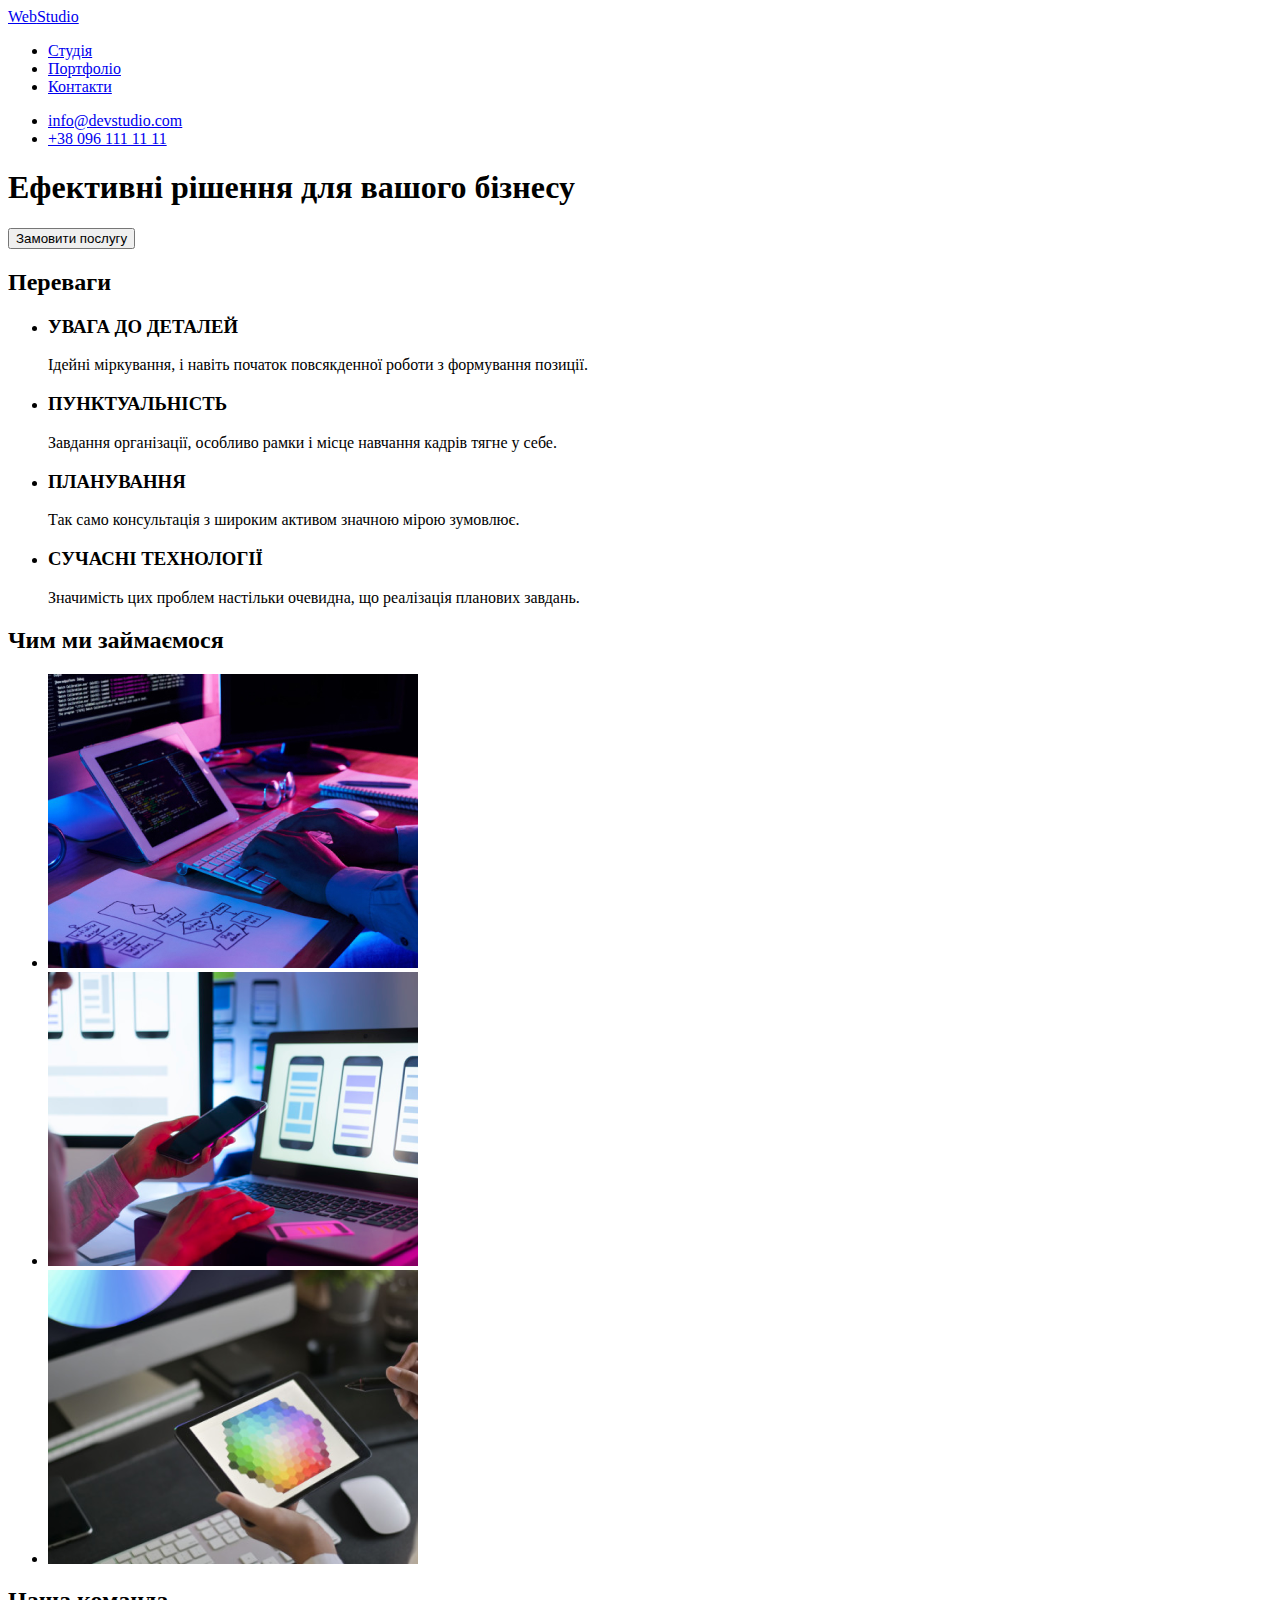
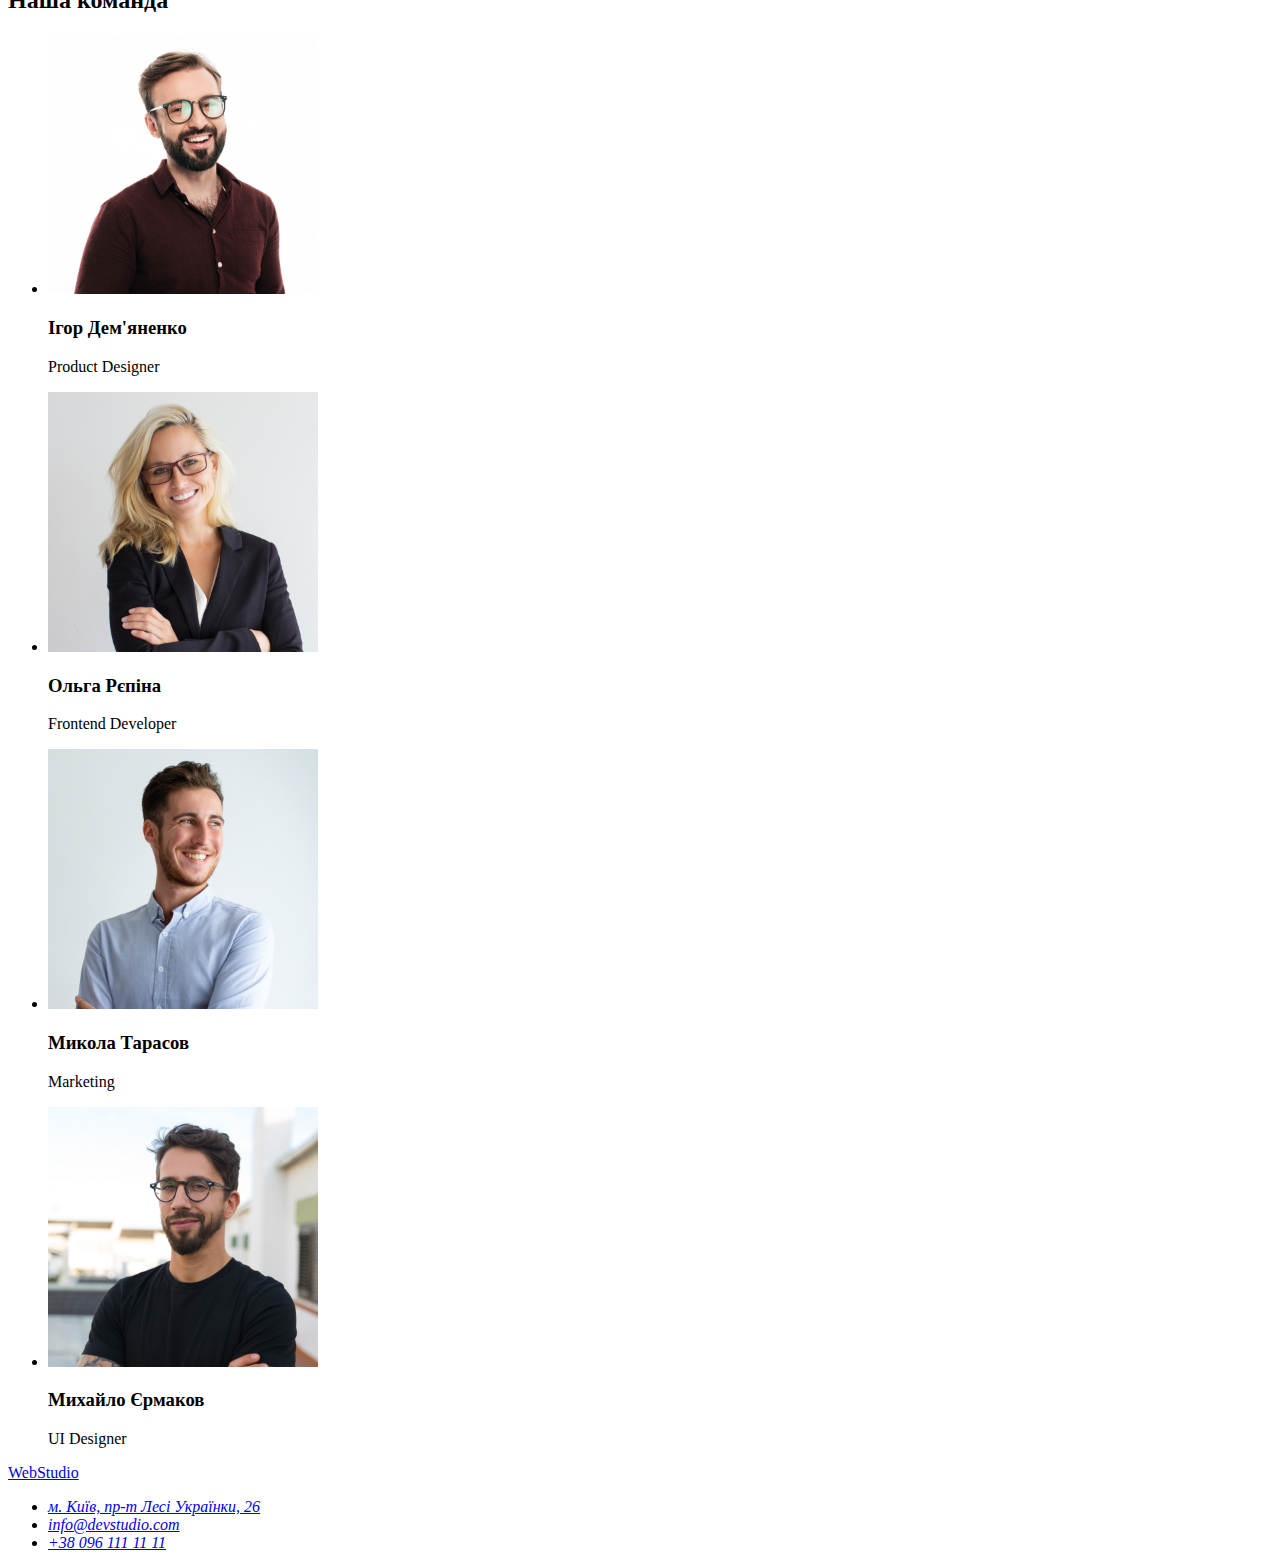
<file: HW-6/index.html>
<!DOCTYPE html>
<html lang="en">
<head>
    <meta charset="UTF-8">
    <meta name="viewport" content="width=device-width, initial-scale=1.0">
    <title>Webstudio</title>
</head>
<body>
   <header>
    <a href="#" class="#">Web<span>Studio</span></a>
    <nav>
        <ul>
            <li>
                <a href="#">Студія</a>
            </li>
            <li>
                <a href="#">Портфоліо</a>
            </li>
            <li>
                <a href="#">Контакти</a>
            </li>
        </ul>
        <ul>
            <li>
                <a href="mailto:info@devstudio.com">info@devstudio.com</a>
            </li>
            <li>
                <a href="tel:+380961111111">+38 096 111 11 11</a>
            </li>
        </ul>
    </nav>
   </header>
   <main>
    <section>
      <h1>Ефективні рішення для вашого бізнесу</h1>
      <button type="button">Замовити послугу</button>
    </section>
    <section>
        <h2>Переваги</h2>
        <ul>
            <li>
                <h3>УВАГА ДО ДЕТАЛЕЙ</h3>
                <p>Ідейні міркування, і навіть початок повсякденної роботи з формування позиції.</p>
            </li>
            <li>
                <h3>ПУНКТУАЛЬНІСТЬ</h3>
                <p>Завдання організації, особливо рамки і місце навчання кадрів тягне у себе.</p>
            </li>
            <li>
                <h3>ПЛАНУВАННЯ</h3>
                <p>Так само консультація з широким активом значною мірою зумовлює.</p>
            </li>
            <li>
                <h3>СУЧАСНІ ТЕХНОЛОГІЇ</h3>
                <p>Значимість цих проблем настільки очевидна, що реалізація планових завдань.</p>
            </li>
        </ul>
    </section>
    <section>
        <h2>Чим ми займаємося</h2>
        <ul>
            <li>
        <img src="./pitcures/Головна/box 1.jpg" width="370">
    </li>
    <li>
        <img src="./pitcures/Головна/box 2.png" width="370">
    </li>
    <li>
        <img src="./pitcures/Головна/box 3.png" width="370">
    </li>
    </ul>
    </section>
        <h2>Наша команда</h2>
        <ul>
            <li>
                <img src="./pitcures/Головна/Ігор Дем'яненко.jpg" width="270">
                <h3>Ігор Дем'яненко</h3>
                <p>Product Designer</p>
            </li>
            <li>
                <img src="./pitcures/Головна/Ольга Рєпіна.jpg" width="270">
                <h3>Ольга Рєпіна</h3>
                <p>Frontend Developer</p>
            </li>
            <li>
                <img src="./pitcures/Головна/Микола Тарасов.jpg" width="270">
                <h3>Микола Тарасов</h3>
                <p>Marketing</p>
            </li>
            <li>
                <img src="./pitcures/Головна/Михайло Єрмаков.jpg" width="270">
                <h3>Михайло Єрмаков</h3>
                <p>UI Designer</p>
            </li>
        </ul>
    </section>
   </main>
   <footer>
        <a href="#" class="#">Web<span>Studio</span></a>
    <address>
        <ul>
            <li>
                <a href="#">м. Київ, пр-т Лесі Українки, 26</a>
            </li>
            <li>
                <a href="#">info@devstudio.com</a>
            </li>
            <li>
                <a href="#">+38 096 111 11 11</a>
            </li>
        </ul>
    </address>
   </footer>
</body>
</html>
</file>
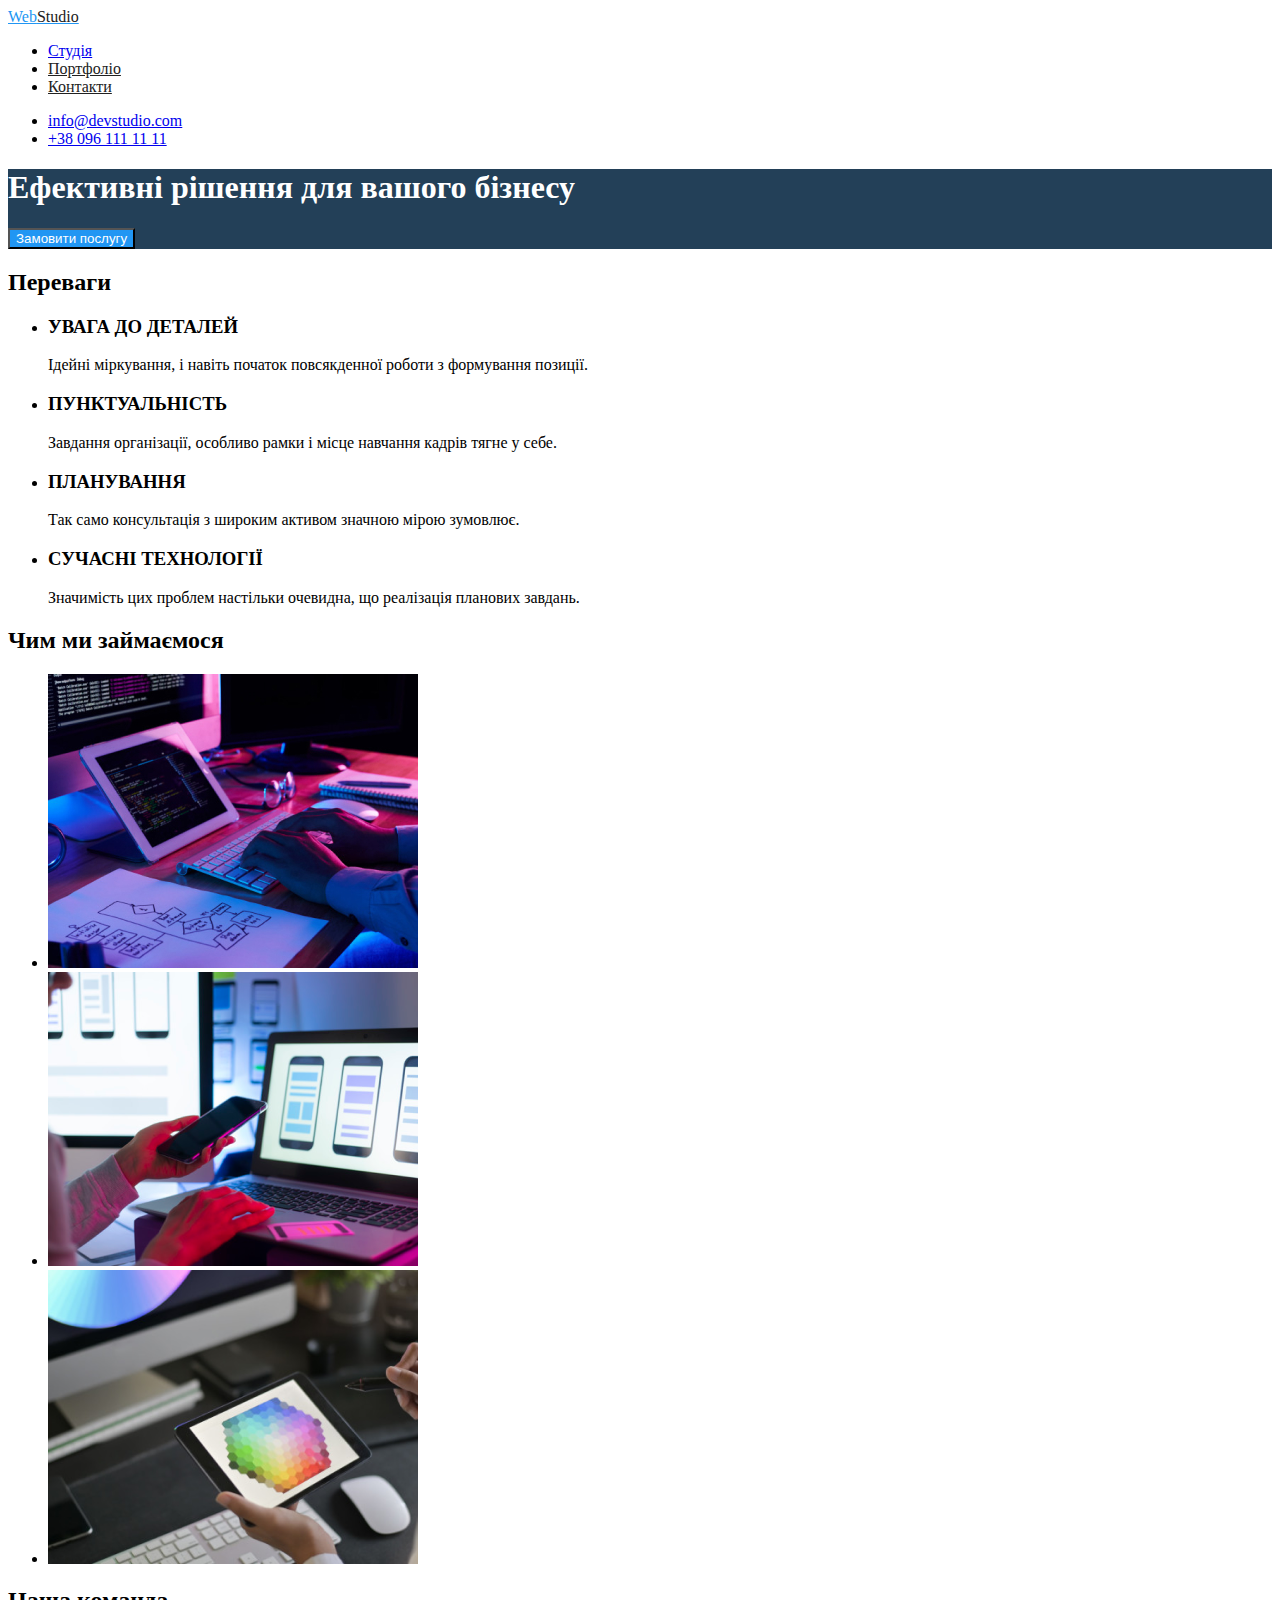
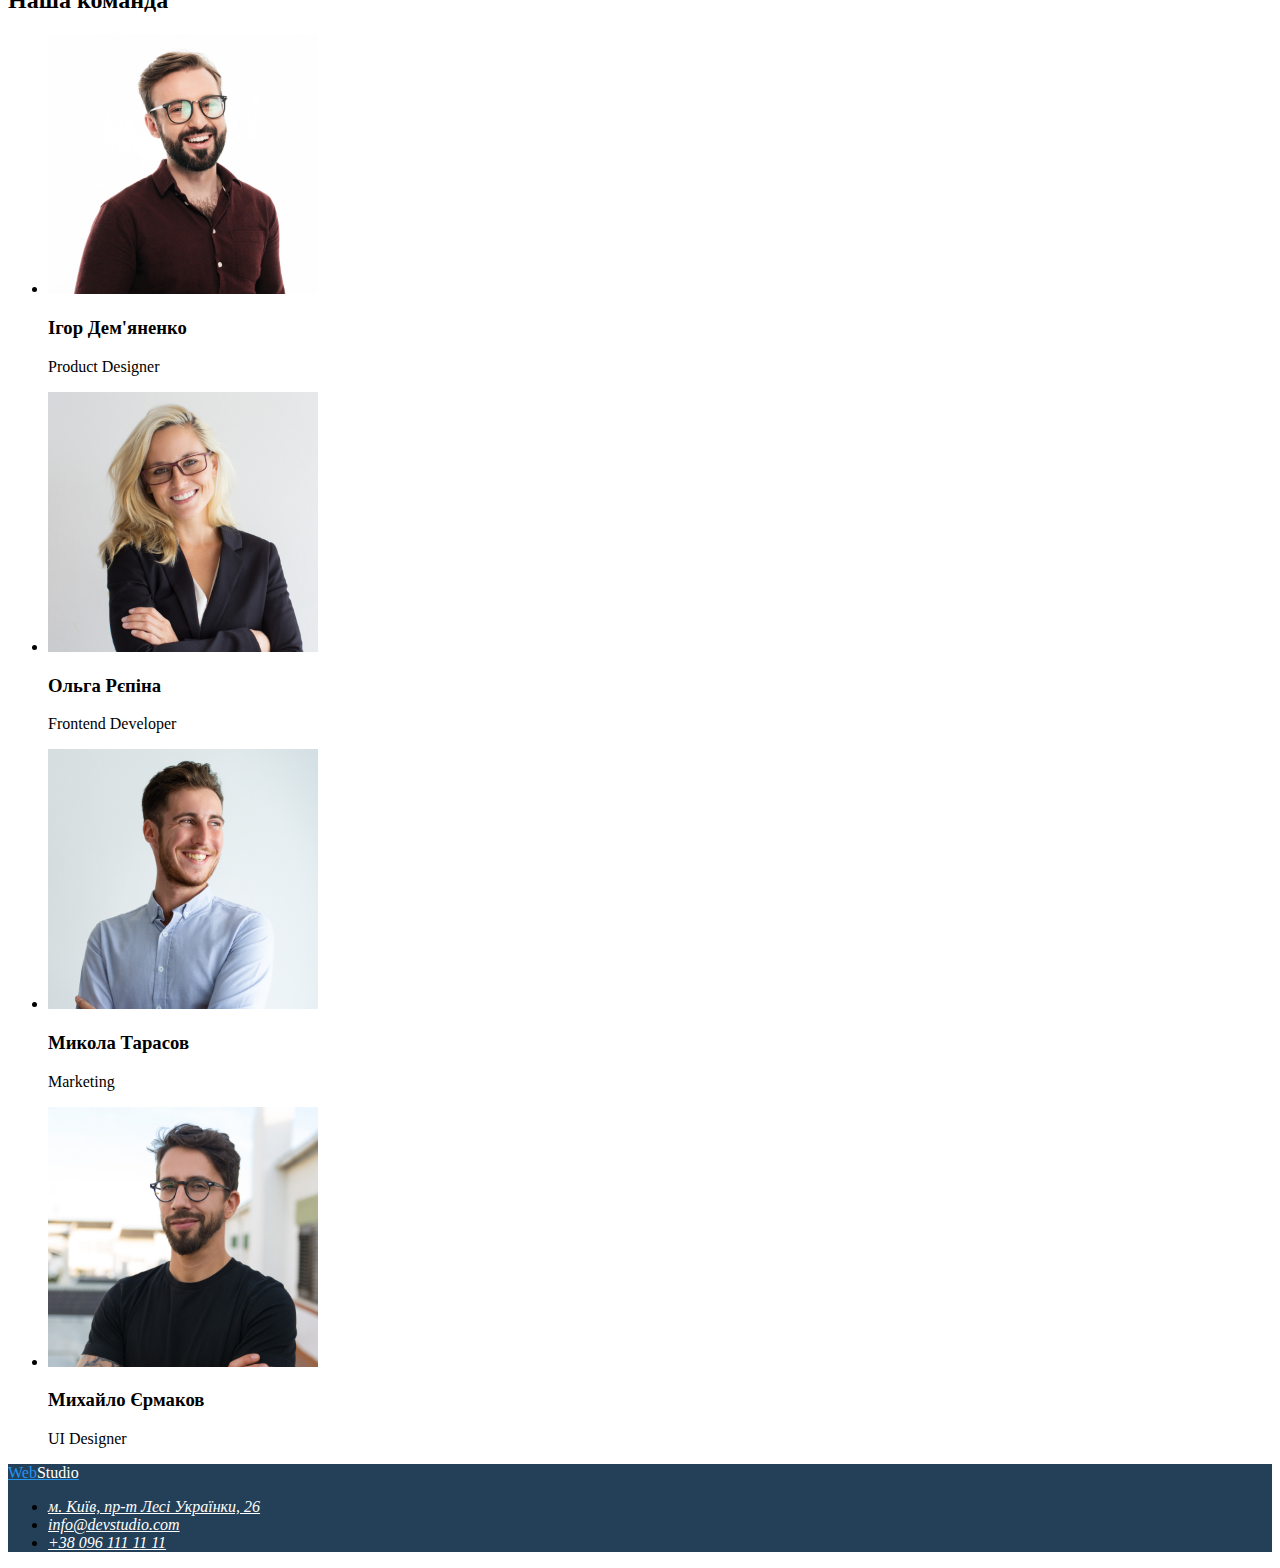
<file: 7/2 завдання/index.html>
<!DOCTYPE html>
<html lang="en">
<head>
    <meta charset="UTF-8">
    <meta name="viewport" content="width=device-width, initial-scale=1.0">
    <title>Webstudio</title>
    <link rel="stylesheet" href="css/style.css">
</head>
<body>
   <header>
    <a href="#" class="logo">Web<span class="logo-span">Studio</span></a>
    <nav>
        <ul>
            <li>
                <a href="#" class="Studio">Студія</a>
            </li>
            <li>
                <a href="#" class="Portfolio-Contacts">Портфоліо</a>
            </li>
            <li>
                <a href="#" class="Portfolio-Contacts">Контакти</a>
            </li>
        </ul>
        <ul>
            <li>
                <a href="mailto:info@devstudio.com">info@devstudio.com</a>
            </li>
            <li>
                <a href="tel:+380961111111">+38 096 111 11 11</a>
            </li>
        </ul>
    </nav>
   </header>
   <main>
    <section class="cap">
      <h1>Ефективні рішення для вашого бізнесу</h1>
      <button type="button" class="service">Замовити послугу</button>
    </section>
    <section>
        <h2>Переваги</h2>
        <ul>
            <li>
                <h3>УВАГА ДО ДЕТАЛЕЙ</h3>
                <p>Ідейні міркування, і навіть початок повсякденної роботи з формування позиції.</p>
            </li>
            <li>
                <h3>ПУНКТУАЛЬНІСТЬ</h3>
                <p>Завдання організації, особливо рамки і місце навчання кадрів тягне у себе.</p>
            </li>
            <li>
                <h3>ПЛАНУВАННЯ</h3>
                <p>Так само консультація з широким активом значною мірою зумовлює.</p>
            </li>
            <li>
                <h3>СУЧАСНІ ТЕХНОЛОГІЇ</h3>
                <p>Значимість цих проблем настільки очевидна, що реалізація планових завдань.</p>
            </li>
        </ul>
    </section>
    <section>
        <h2>Чим ми займаємося</h2>
        <ul>
            <li>
        <img src="./pitcures/Головна/box 1.jpg" width="370">
    </li>
    <li>
        <img src="./pitcures/Головна/box 2.png" width="370">
    </li>
    <li>
        <img src="./pitcures/Головна/box 3.png" width="370">
    </li>
    </ul>
    </section>
        <h2>Наша команда</h2>
        <ul>
            <li>
                <img src="./pitcures/Головна/Ігор Дем'яненко.jpg" width="270">
                <h3>Ігор Дем'яненко</h3>
                <p>Product Designer</p>
            </li>
            <li>
                <img src="./pitcures/Головна/Ольга Рєпіна.jpg" width="270">
                <h3>Ольга Рєпіна</h3>
                <p>Frontend Developer</p>
            </li>
            <li>
                <img src="./pitcures/Головна/Микола Тарасов.jpg" width="270">
                <h3>Микола Тарасов</h3>
                <p>Marketing</p>
            </li>
            <li>
                <img src="./pitcures/Головна/Михайло Єрмаков.jpg" width="270">
                <h3>Михайло Єрмаков</h3>
                <p>UI Designer</p>
            </li>
        </ul>
    </section>
   </main>
   <footer class="basement">
        <a href="#" class="logo">Web<span class="logo-basement">Studio</span></a>
    <address>
        <ul>
            <li>
                <a href="#" class="logo-basement">м. Київ, пр-т Лесі Українки, 26</a>
            </li>
            <li>
                <a href="#" class="logo-basement">info@devstudio.com</a>
            </li>
            <li>
                <a href="#" class="logo-basement">+38 096 111 11 11</a>
            </li>
        </ul>
    </address>
   </footer>
</body>
</html>
</file>
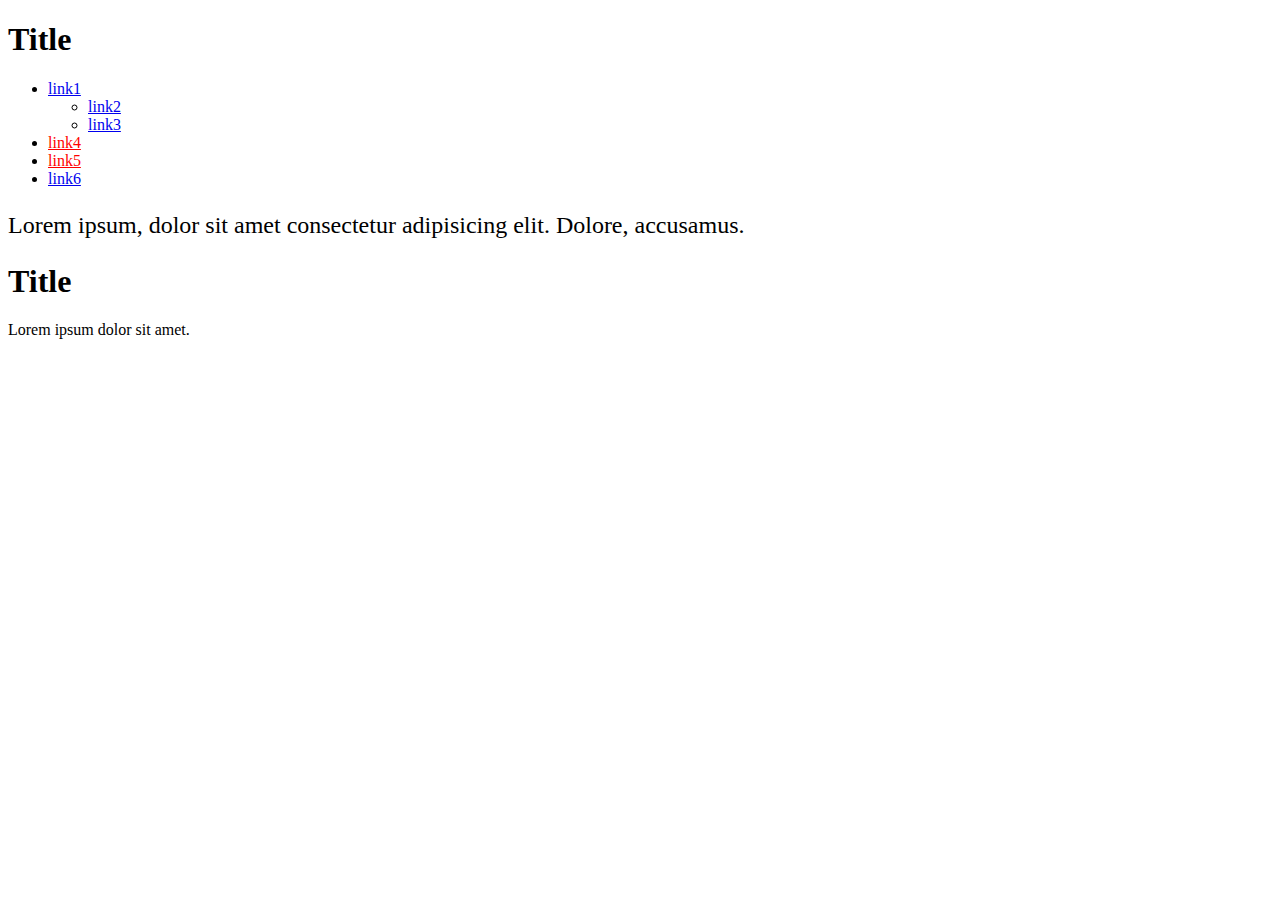
<file: 7/HW-7/index.html>
<!DOCTYPE html>
<html lang="en">
<head>
  <meta charset="UTF-8">
  <meta name="viewport" content="width=device-width, initial-scale=1.0">
  <title>Document</title>
  <link rel="stylesheet" href="css/style.css">
</head>
<body>
  <div class="holder">
    <h1>Title</h1>
    <ul class="list">
      <li>
        <a href="#">link1</a>
        <ul>
          <li>
            <a href="#">link2</a>
          </li>
          <li>
            <a href="#">link3</a>
          </li>
        </ul>
      </li>
      <li>
        <a href="https://www.youtube.com/" class="https">link4</a>
      </li>
      <li>
        <a href="https://validator.w3.org/" class="https">link5</a>
      </li>
      <li>
        <a href="#">link6</a>
      </li>
    </ul>
    <p class="basement">
      Lorem ipsum, dolor sit amet consectetur adipisicing elit. Dolore, accusamus.
    </p>
    <h1>Title</h1>
    <p>Lorem ipsum dolor sit amet.</p>
  </div>
</body>
</html>
</file>
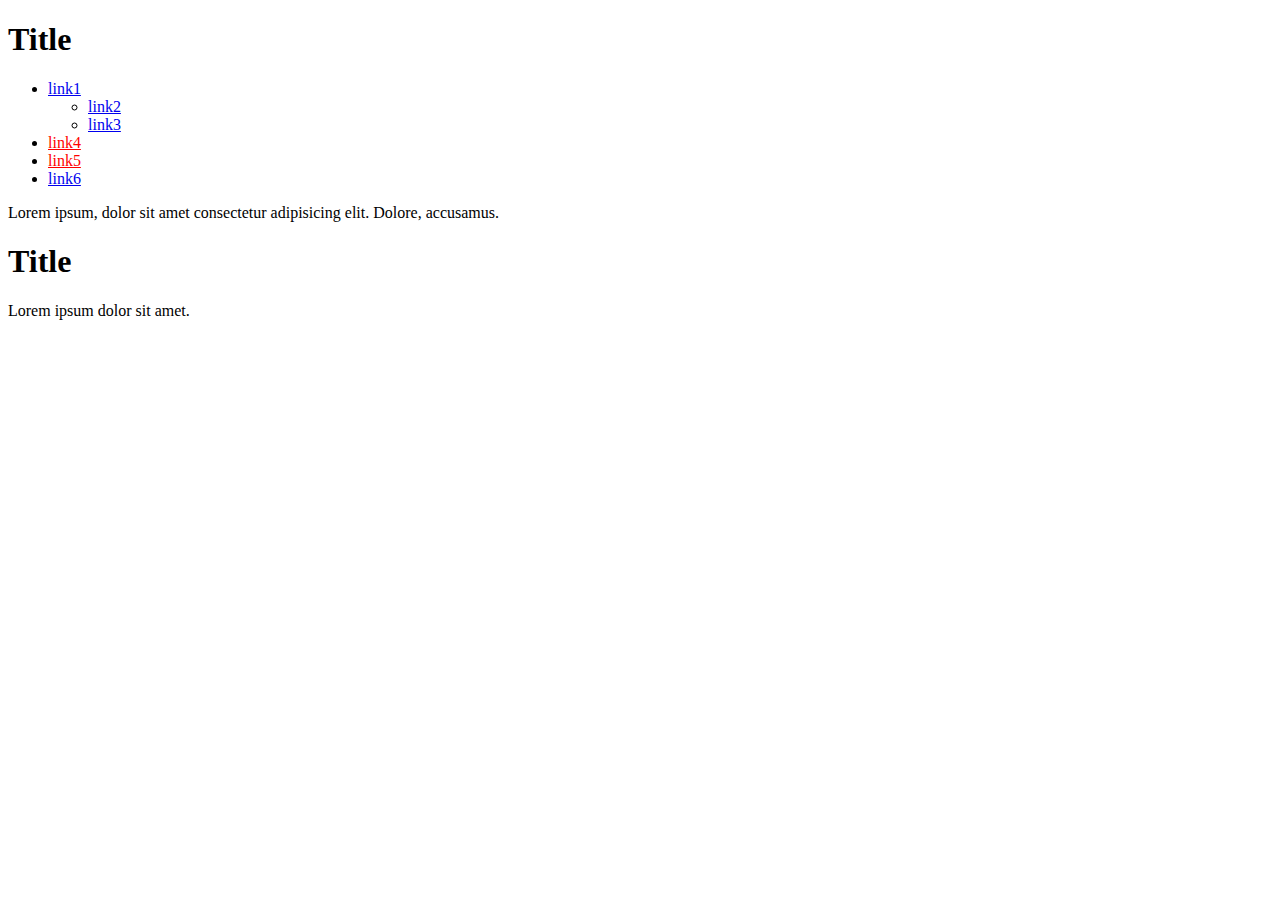
<file: HW-7/1 завдання/index.html>
<!DOCTYPE html>
<html lang="en">
<head>
    <meta charset="UTF-8">
    <meta name="viewport" content="width=device-width, initial-scale=1.0">
    <title>Document</title>
    <link rel="stylesheet" href="style.css">
</head>
<body>
    <div class="holder">
        <h1>Title</h1>
        <ul class="list">
          <li>
            <a href="#">link1</a>
            <ul>
              <li>
                <a href="#">link2</a>
              </li>
              <li>
                <a href="#">link3</a>
              </li>
            </ul>
          </li>
          <li>
            <a href="https://www.youtube.com/" style="color: red;">link4</a>
          </li>
          <li>
            <a href="https://validator.w3.org/" style="color: red;">link5</a>
          </li>
          <li>
            <a href="#">link6</a>
          </li>
        </ul>
        <p class="post-text">
          Lorem ipsum, dolor sit amet consectetur adipisicing elit. Dolore, accusamus.
        </p>
        <h1>Title</h1>
        <p>Lorem ipsum dolor sit amet.</p>
      </div>      
</body>
</html>
</file>
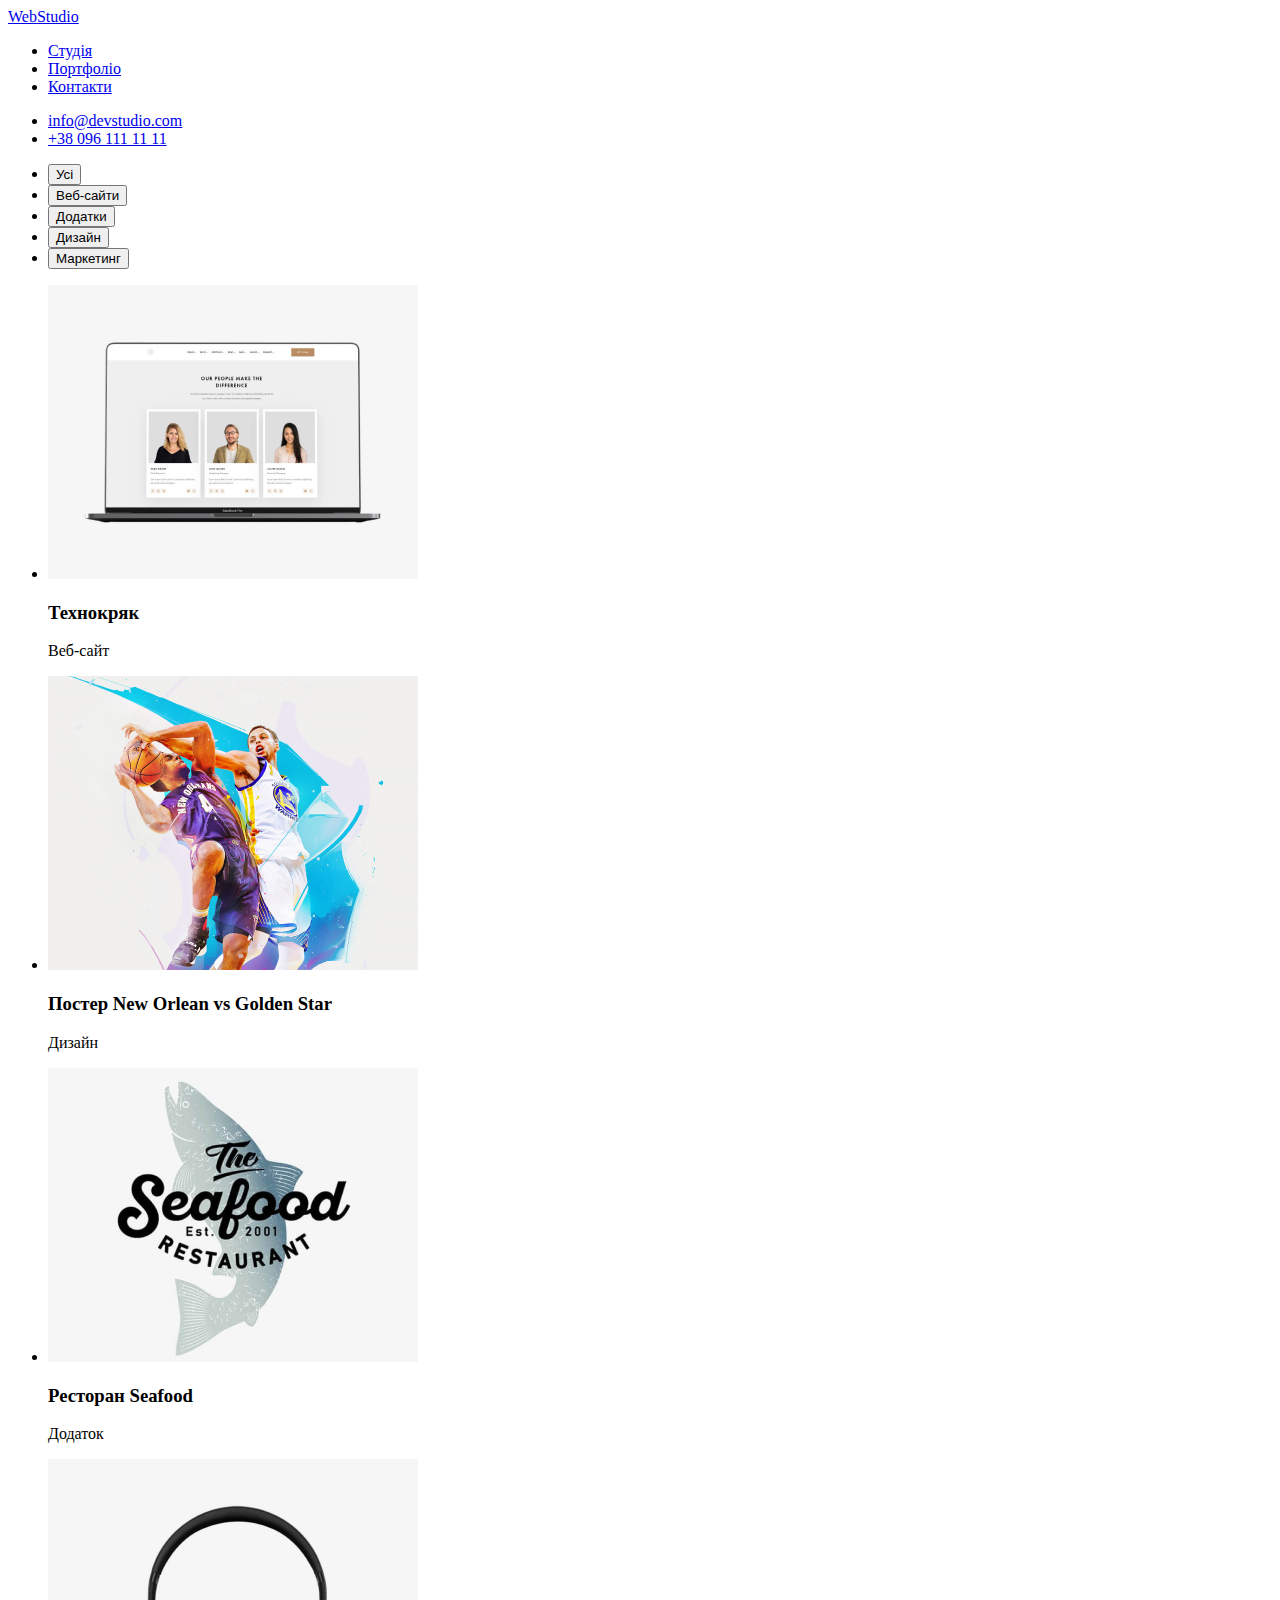
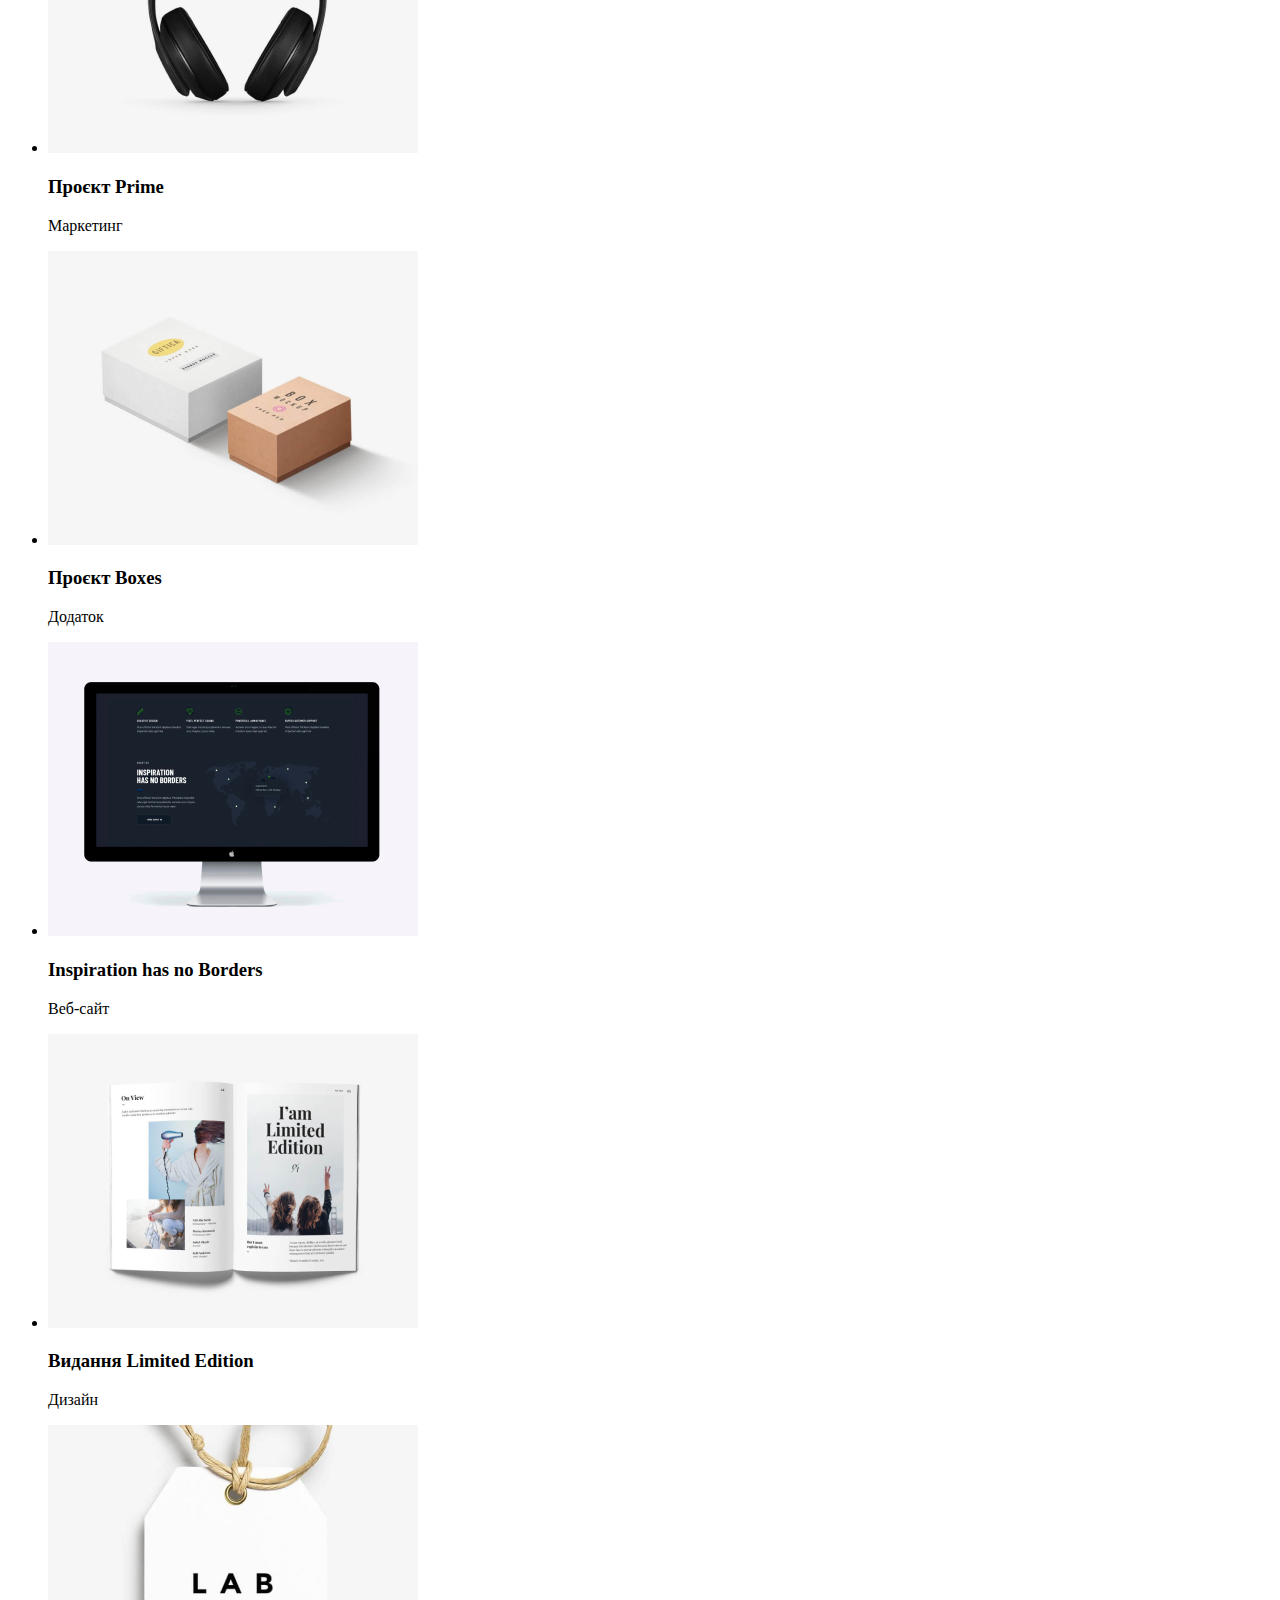
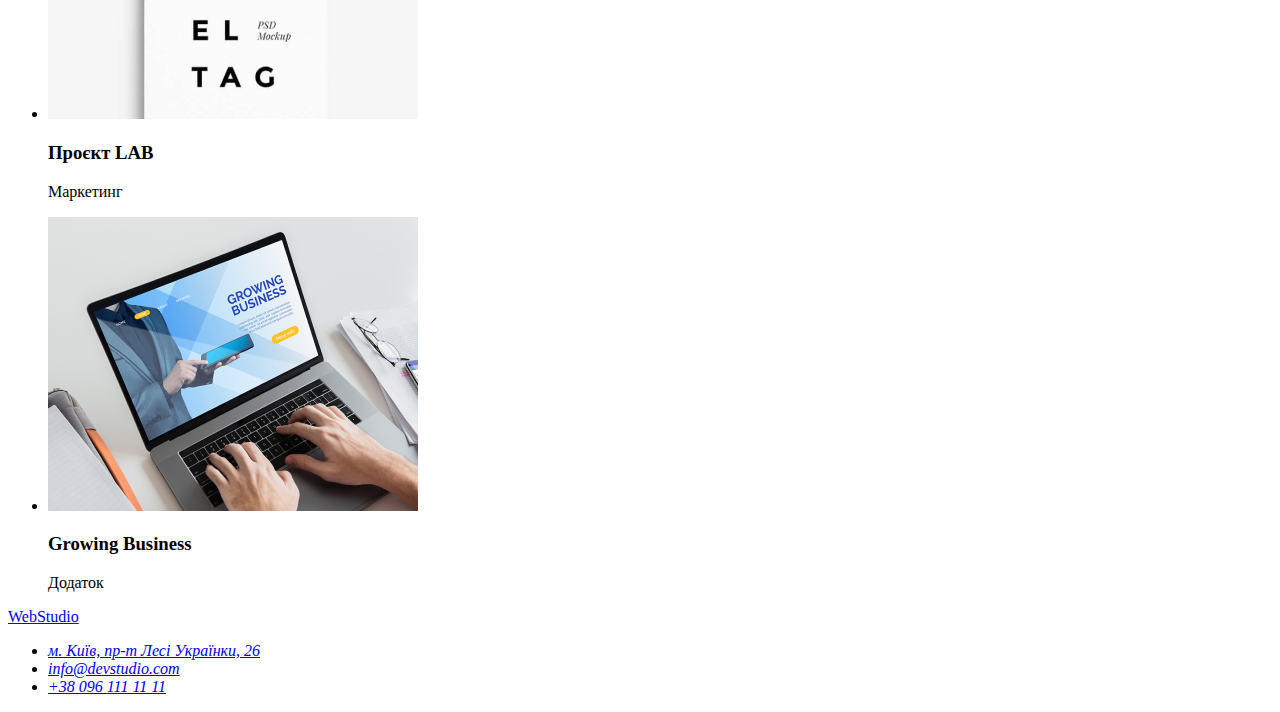
<file: HW-6/1index.html>
<!DOCTYPE html>
<html lang="en">
<head>
    <meta charset="UTF-8">
    <meta name="viewport" content="width=device-width, initial-scale=1.0">
    <title>Document</title>
</head>
<body>
    <header>
        <a href="#" class="#">Web<span>Studio</span></a>
    <nav>
        <ul>
            <li>
                <a href="#">Студія</a>
            </li>
            <li>
                <a href="#">Портфоліо</a>
            </li>
            <li>
                <a href="#">Контакти</a>
            </li>
        </ul>
        <ul>
            <li>
                <a href="mailto:info@devstudio.com">info@devstudio.com</a>
            </li>
            <li>
                <a href="tel:+380961111111">+38 096 111 11 11</a>
            </li>
        </ul>
    </nav>
    </header>
    <main>
        <section>
            <ul>
                <li>
                    <button type="button">Усі</button>
                </li>
                <li>
                    <button type="button">Веб-сайти</button>
                </li>
                <li>
                    <button type="button">Додатки</button>
                </li>
                <li>
                    <button type="button">Дизайн</button>
                </li>
                <li>
                    <button type="button">Маркетинг</button>
                </li>
            </ul>
        </section>
        <section>
            <ul>
                <li>
                    <img src="./pitcures/Портфоліо/img (9).png" width="370">
                    <h3>Технокряк</h3>
                    <p>Веб-сайт</p>
                </li>
                <li>
                    <img src="./pitcures/Портфоліо/img (1).png" width="370">
                    <h3>Постер New Orlean vs Golden Star</h3>
                    <p>Дизайн</p>
                </li>
                <li>
                    <img src="./pitcures/Портфоліо/img (2).png" width="370">
                    <h3>Ресторан Seafood</h3>
                    <p>Додаток</p>
                </li>
                <li>
                    <img src="./pitcures/Портфоліо/img (3).png" width="370">
                    <h3>Проєкт Prime</h3>
                    <p>Маркетинг</p>
                </li>
                <li>
                    <img src="./pitcures/Портфоліо/img (4).png" width="370">
                    <h3>Проєкт Boxes</h3>
                    <p>Додаток</p>
                </li>
                <li>
                    <img src="./pitcures/Портфоліо/img (5).png" width="370">
                    <h3>Inspiration has no Borders</h3>
                    <p>Веб-сайт</p>
                </li>
                <li>
                    <img src="./pitcures/Портфоліо/img (6).png" width="370">
                    <h3>Видання Limited Edition</h3>
                    <p>Дизайн</p>
                </li>
                <li>
                    <img src="./pitcures/Портфоліо/img (7).png" width="370">
                    <h3>Проєкт LAB</h3>
                    <p>Маркетинг</p>
                </li>
                <li>
                    <img src="./pitcures/Портфоліо/img (8).png" width="370">
                    <h3>Growing Business</h3>
                    <p>Додаток</p>
                </li>
            </ul>
        </section>
    </main>
    <footer>
        <a href="#" class="#">Web<span>Studio</span></a>
    <address>
        <ul>
            <li>
                <a href="#">м. Київ, пр-т Лесі Українки, 26</a>
            </li>
            <li>
                <a href="#">info@devstudio.com</a>
            </li>
            <li>
                <a href="#">+38 096 111 11 11</a>
            </li>
        </ul>
    </address>
   </footer>
</body>
</html>
</file>
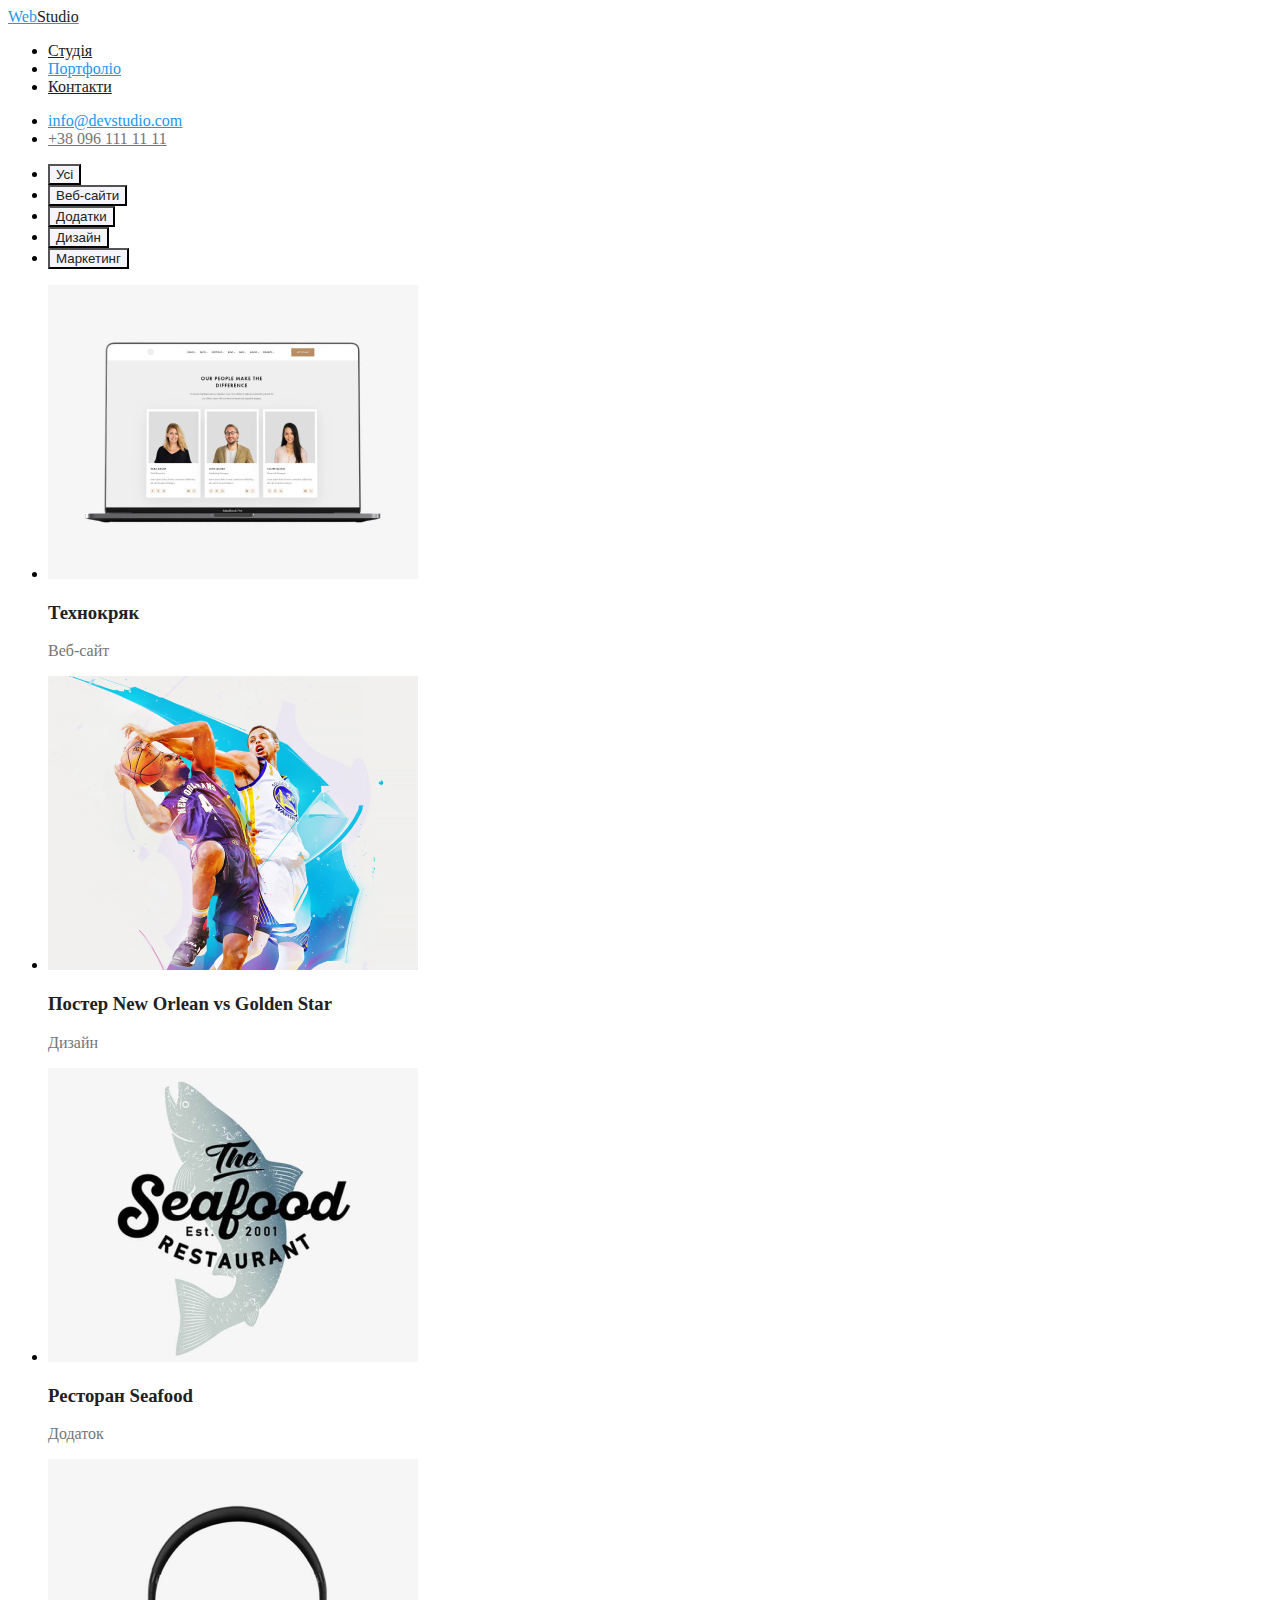
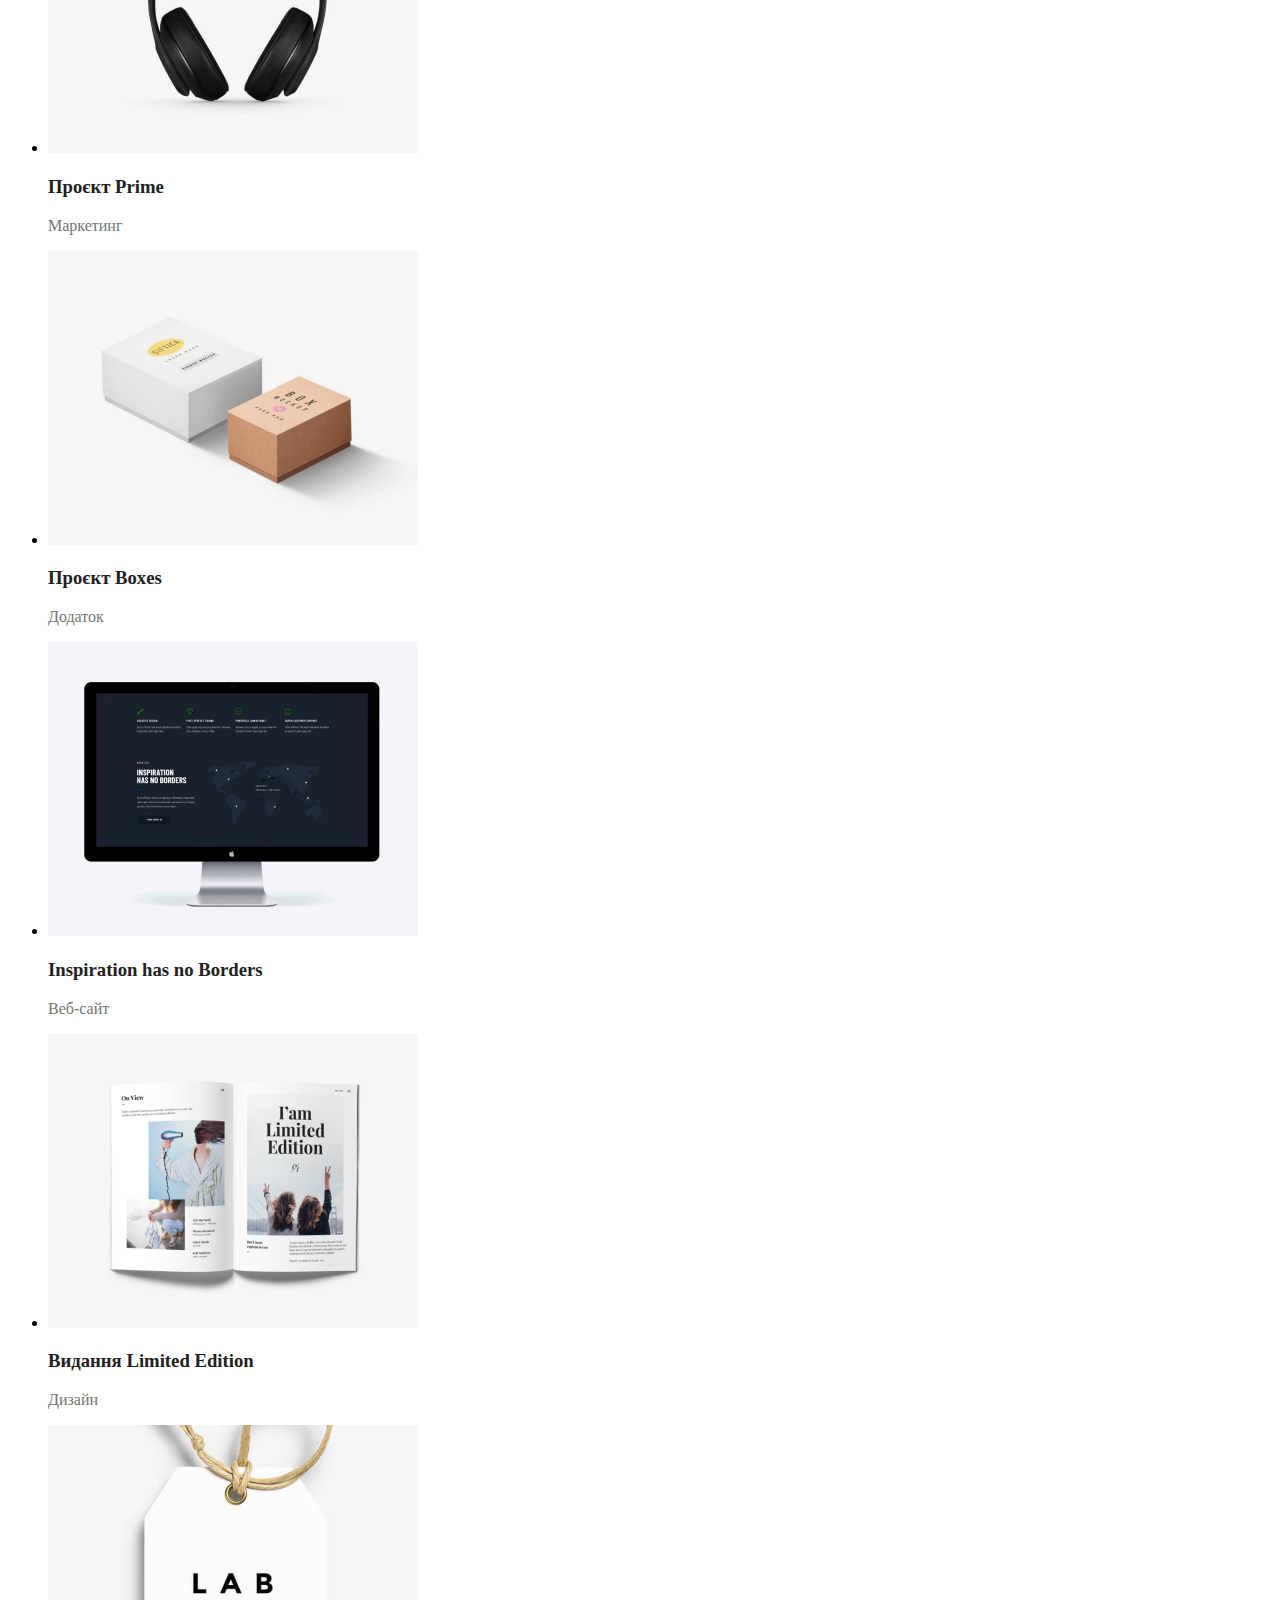
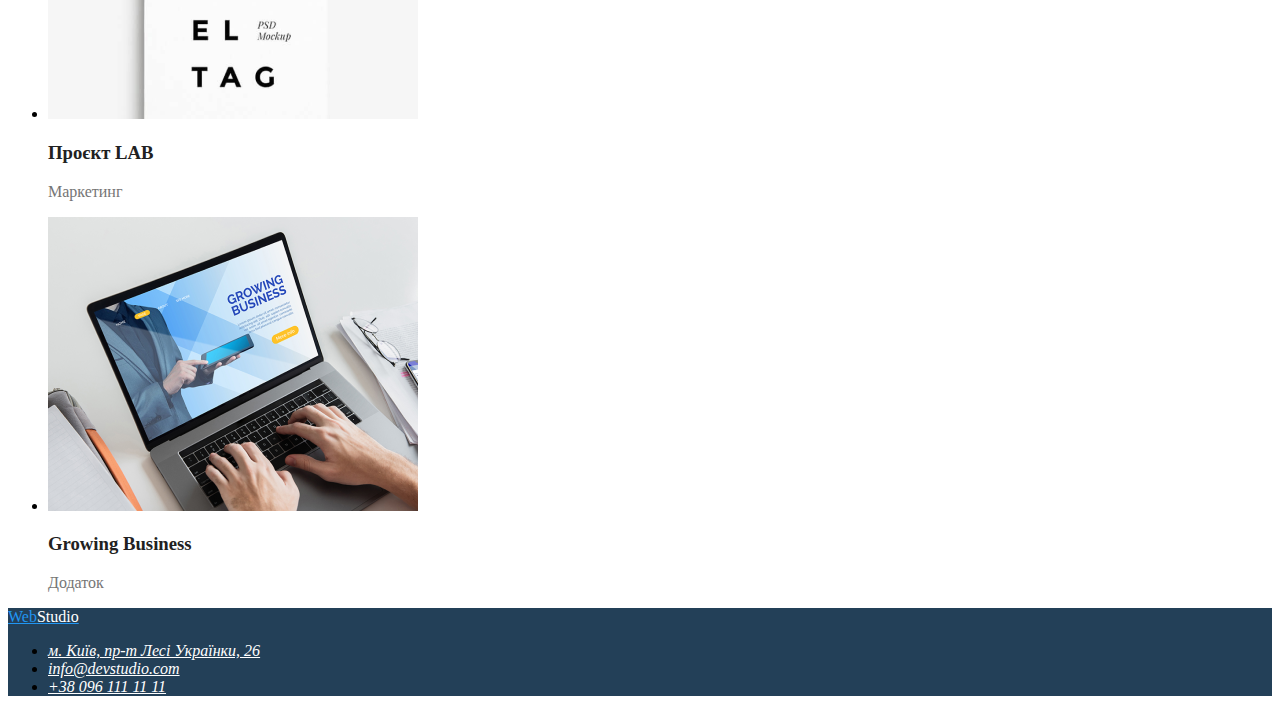
<file: 7/2 завдання/portfolio.html>
<!DOCTYPE html>
<html lang="en">
<head>
    <meta charset="UTF-8">
    <meta name="viewport" content="width=device-width, initial-scale=1.0">
    <title>Document</title>
    <link rel="stylesheet" href="css/style.css">
</head>
<body>
    <header>
        <a href="#" class="logo">Web<span class="logo-span">Studio</span></a>
    <nav>
        <ul>
            <li>
                <a href="#" class="Portfolio-Contacts">Студія</a>
            </li>
            <li>
                <a href="#" class="studio">Портфоліо</a>
            </li>
            <li>
                <a href="#" class="Portfolio-Contacts">Контакти</a>
            </li>
        </ul>
        <ul>
            <li>
                <a href="mailto:info@devstudio.com" class="studio">info@devstudio.com</a>
            </li>
            <li>
                <a href="tel:+380961111111" class="tel">+38 096 111 11 11</a>
            </li>
        </ul>
    </nav>
    </header>
    <main>
        <section>
            <ul>
                <li>
                    <button type="button" class="filters">Усі</button>
                </li>
                <li>
                    <button type="button" class="filters">Веб-сайти</button>
                </li>
                <li>
                    <button type="button" class="filters">Додатки</button>
                </li>
                <li>
                    <button type="button" class="filters">Дизайн</button>
                </li>
                <li>
                    <button type="button" class="filters">Маркетинг</button>
                </li>
            </ul>
        </section>
        <section>
            <ul>
                <li>
                    <img src="./pitcures/Портфоліо/img (9).png" width="370">
                    <h3 class="project">Технокряк</h3>
                    <p class="title">Веб-сайт</p>
                </li>
                <li>
                    <img src="./pitcures/Портфоліо/img (1).png" width="370">
                    <h3 class="project">Постер New Orlean vs Golden Star</h3>
                    <p class="title">Дизайн</p>
                </li>
                <li>
                    <img src="./pitcures/Портфоліо/img (2).png" width="370">
                    <h3 class="project">Ресторан Seafood</h3>
                    <p class="title">Додаток</p>
                </li>
                <li>
                    <img src="./pitcures/Портфоліо/img (3).png" width="370">
                    <h3 class="project">Проєкт Prime</h3>
                    <p class="title">Маркетинг</p>
                </li>
                <li>
                    <img src="./pitcures/Портфоліо/img (4).png" width="370">
                    <h3 class="project">Проєкт Boxes</h3>
                    <p class="title">Додаток</p>
                </li>
                <li>
                    <img src="./pitcures/Портфоліо/img (5).png" width="370">
                    <h3 class="project">Inspiration has no Borders</h3>
                    <p class="title">Веб-сайт</p>
                </li>
                <li>
                    <img src="./pitcures/Портфоліо/img (6).png" width="370">
                    <h3 class="project">Видання Limited Edition</h3>
                    <p class="title">Дизайн</p>
                </li>
                <li>
                    <img src="./pitcures/Портфоліо/img (7).png" width="370">
                    <h3 class="project">Проєкт LAB</h3>
                    <p class="title">Маркетинг</p>
                </li>
                <li>
                    <img src="./pitcures/Портфоліо/img (8).png" width="370">
                    <h3 class="project">Growing Business</h3>
                    <p class="title">Додаток</p>
                </li>
            </ul>
        </section>
    </main>
    <footer class="basement">
        <a href="#" class="logo">Web<span class="logo-basement">Studio</span></a>
    <address>
        <ul>
            <li>
                <a href="#" class="logo-basement">м. Київ, пр-т Лесі Українки, 26</a>
            </li>
            <li>
                <a href="#" class="logo-basement">info@devstudio.com</a>
            </li>
            <li>
                <a href="#" class="logo-basement">+38 096 111 11 11</a>
            </li>
        </ul>
    </address>
   </footer>
</body>
</html>
</file>
<file: 7/2 завдання/css/style.css>
.logo-span {
    color: #212121;
}

.logo {
    color: #2196F3;
}

.studio {
    color: #2196F3;
}

.Portfolio-Contacts {
    color: #212121;
}

.service {
    background-color: #2196F3;
    color: #FFFFFF;
}

.cap {
    background-color: #234058;
}

h1 {
    color: #FFFFFF;
}

.basement {
    background-color: #234058;
}

.logo-basement {
    color: #FFFFFF;
}

.tel {
    color: #757575;
}

.filters {
    color: #212121;
    background-color: #F5F4FA;
}

.filters:hover {
    color: #FFFFFF;
    background-color: #2196F3;
}

.title {
    color: #757575;
}

.project {
    color: #212121;
}
</file>
<file: 7/HW-7/css/style.css>
.https {
    color: red;
}

.basement {
    font-size: 24px;
}
</file>
